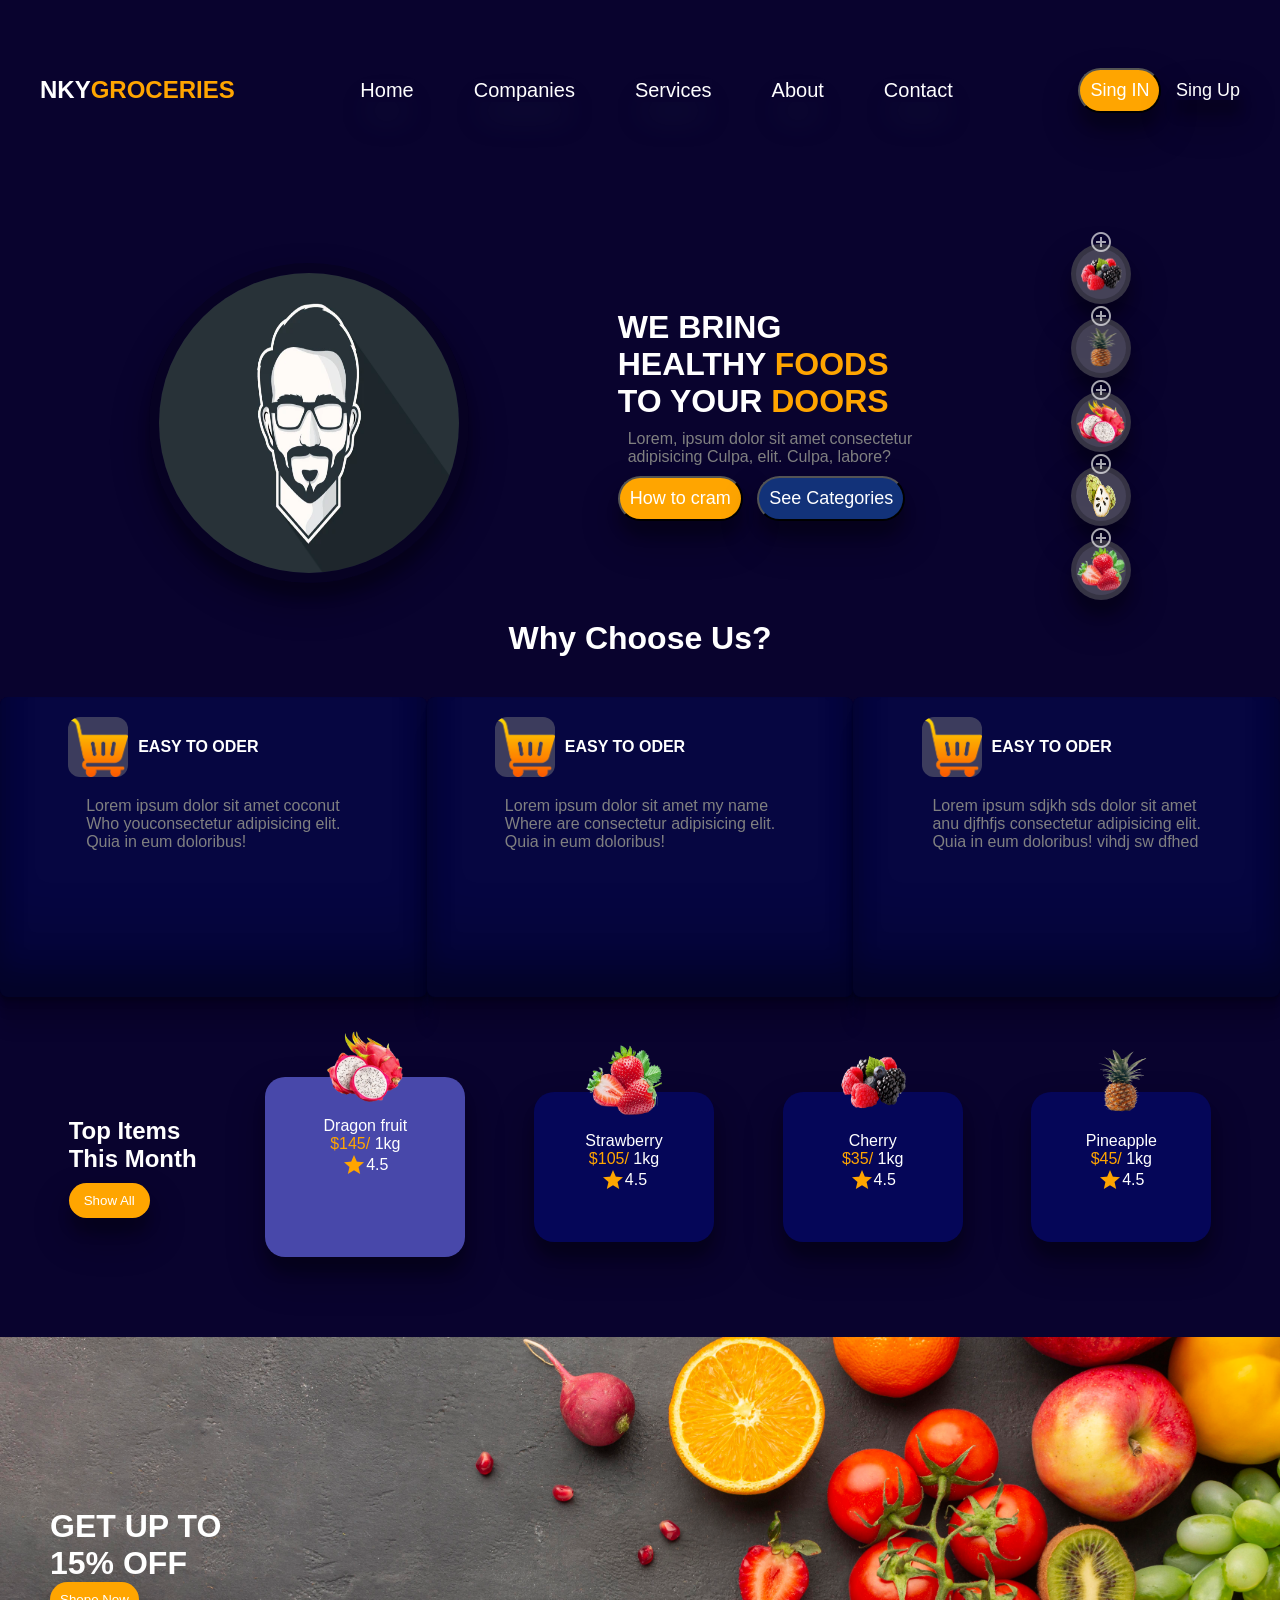
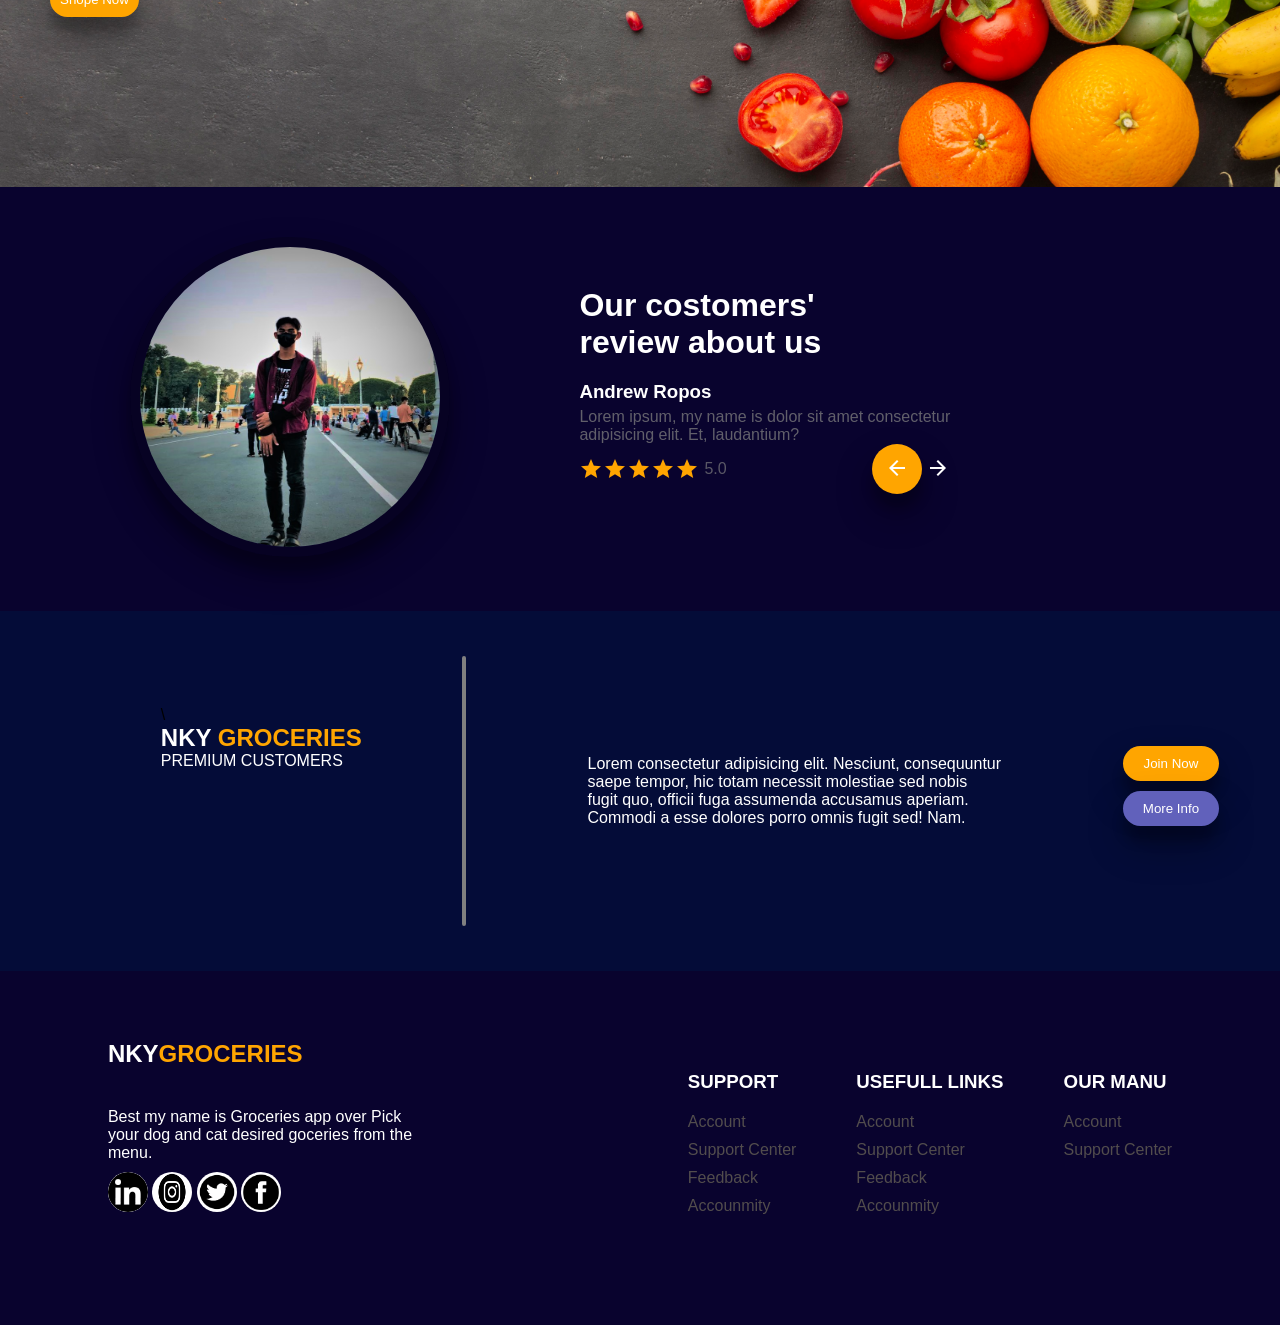
<file: index.html>
<!DOCTYPE html>
<html lang="en">
<head>
    <meta charset="UTF-8">
    <meta http-equiv="X-UA-Compatible" content="IE=edge">
    <meta name="viewport" content="width=device-width, initial-scale=1.0">
    <title>Document</title>
    <link rel="stylesheet" href="css/style.css">
    <link href="https://fonts.googleapis.com/icon?family=Material+Icons" rel="stylesheet">

</head>
<body>
    <div class="top-group">
        <nav>
            <div class="nav-left">
                <h1>NKY<span>GROCERIES</span></h1>
            </div>
            <div class="nav-center">
                <ul>
                    <li>Home</li>
                    <li>Companies</li>
                    <li>Services</li>
                    <li>About</li>
                    <li>Contact</li>
                </ul>
            </div>
            <div class="nav-right">
                <button>Sing IN</button>
                <!-- <button>Sing Up</button> -->
                <span>Sing Up</span>
            </div>
        </nav>
        <main class="container">
            <div class="container-top">
                <img src="pictures/pic1.jpg" alt="">
            </div>
            <div class="container-center">
                <h1>WE BRING <br>HEALTHY <span>FOODS</span><br>
                TO YOUR <span>DOORS</span></h1>
                <P>Lorem, ipsum dolor sit amet consectetur<br>
                 adipisicing Culpa, elit. Culpa, labore?</P>
                <div class="touch">
                    <button id="main">How to cram</button>
                    <button >See Categories</button>
    
                </div>
            </div>
            <div class=" container-buttom">
                <div class="manu">
                    <i class="material-icons ">add_circle_outline</i>
                </div>
                <img src="pictures/cherry.png" alt="">
                <div class="manu">
                    <i class="material-icons ">add_circle_outline</i>
                </div>
                <img src="pictures/pineapple.png" alt="">
                <div class="manu">
                    <i class="material-icons ">add_circle_outline</i>
                </div>
                <img src="pictures/dragon.png" alt="">
                <div class="manu">
                    <i class="material-icons ">add_circle_outline</i>
                </div>
                <img src="pictures/short.png" alt="">
                <div class="manu">
                    <i class="material-icons ">add_circle_outline</i>
                </div>
                <img src="pictures/strawberry.png" alt="">
            </div>
            
        </main>
        <div class="grid-item">
            <h1>Why Choose Us?</h1>
            <div class="grid">
                <div class="one">
                    <div class="name">
                        <img src="pictures/tool.png" alt="">
                        <h4>EASY TO ODER</h4>
                    </div>
                    <P>Lorem ipsum dolor sit amet coconut<br> Who youconsectetur adipisicing elit.<br>
                         Quia in eum doloribus!</P>
                </div>
    
                <div class="one">
                    <div class="name">
                        <img src="pictures/tool.png" alt="">
                        <h4>EASY TO ODER</h4>
                    </div>
                    <P>Lorem ipsum dolor sit amet my name <br>Where are consectetur adipisicing elit.<br>
                         Quia in eum doloribus!</P>
                </div>
    
                <div class="one">
                    <div class="name">
                        <img src="pictures/tool.png" alt="">
                        <h4>EASY TO ODER</h4>
                    </div>
                    <P>Lorem ipsum sdjkh sds dolor sit amet<br> anu djfhfjs consectetur adipisicing elit.<br>
                         Quia in eum doloribus! vihdj sw dfhed</P>
                </div>
    
            </div>
    
        </div>
        <div class="cost">
            <div class="item">
                <h2>Top Items <br>This Month</h2>
                <button>Show All</button>
            </div>
            <div class="item-fruit" id="fruit">
                <img src="pictures/dragon.png" alt="">
                <p>Dragon fruit</p>
                <p><span>$145/</span> 1kg</p>
                <div class="icon">
                    <i class="material-icons yellow ">star</i>
                    <p>4.5</p>
                </div>
            </div>
            <div class="item-fruit">
                <img src="pictures/strawberry.png" alt="">
                <p>Strawberry</p>
                <p><span>$105/</span> 1kg</p>
                <div class="icon">
                    <i class="material-icons yellow">star</i>
                    <p>4.5</p>
                </div>
            </div>
            <div class="item-fruit">
                <img src="pictures/cherry.png" alt="">
                <p>Cherry</p>
                <p><span>$35/</span> 1kg</p>
                <div class="icon">
                    <i class="material-icons yellow ">star</i>
                    <p>4.5</p>
                </div>
            </div>
            <div class="item-fruit">
                <img src="pictures/pineapple.png" alt="">
                <p>Pineapple</p>
                <p><span>$45/</span> 1kg</p>
                <div class="icon">
                    <i class="material-icons yellow">star</i>
                    <p>4.5</p>
                </div>
            </div>
        </div>
    </div>
    <div class="advertise">
        <!-- <img src="../pictures/bg fruit.jpg" alt=""> -->
        <h1>GET UP TO <br> 15% OFF</h1>
        <div>
            <button>Shope Now</button>
        </div>
    </div >
    <div class="center-group">
        <div class="profie">
            <img src="pictures/profie2.jpg" alt="">
        </div>
        <div class="text">
            <h1>Our costomers'<br>review about us</h1>
            <h3>Andrew Ropos</h3>
            <p>Lorem ipsum,  my name is dolor sit amet consectetur <br> adipisicing elit. Et, laudantium?</p>
            <div class="rank">

                <div class="group-star">
                        <i class="material-icons star">star</i>
                        <i class="material-icons star">star</i>
                        <i class="material-icons star">star</i>
                        <i class="material-icons star">star</i>
                        <i class="material-icons star">star</i>
                        <span>5.0</span>
                </div>
                <div class="arrow">
                        <button><i class="material-icons ">arrow_back</i></button>
                        <i class="material-icons ">arrow_forward</i>
                </div>
            </div>
        </div>
    </div>
    <div class="advertise2">
            <div class="ad-left">
                <div class="text" >
\                    <h2>NKY <span>GROCERIES</span></h2>
                    <span>PREMIUM CUSTOMERS</span>
                </div>
                <hr>

            </div>
            <div class="">
                <p>Lorem consectetur adipisicing elit. Nesciunt, consequuntur <br>
                     saepe tempor, hic totam necessit molestiae sed nobis <br>
                     fugit quo, officii fuga assumenda accusamus aperiam.<br> 
                     Commodi a esse dolores porro omnis fugit sed! Nam.</p>
            </div>
            <div class="ad-right">
                <button >Join Now</button>
                <button class="top">More Info</button>
            </div>
    </div>
    <div class="footer-group">
        <div class="footer-left">
            <h2>NKY<span>GROCERIES</span></h2>
            <p>Best  my name is Groceries app over Pick <br>
                your dog and cat desired goceries from the <br> menu.
            </p>
            <div class=" icon">
                <img src="pictures/in3.png" alt="">
                <img src="pictures/instagram2.png" alt="">
                <img src="pictures/twit1.png" alt="">
                <img src="pictures/facebook1.png" alt="">
            </div>
        </div>
        <div class="footer-right">
            <div class="service">
                <h3>SUPPORT</h3>
                <p>Account</p>
                <p>Support Center</p>
                <p>Feedback</p>
                <p>Accounmity</p>
            </div>
            <div class="service">
                <h3>USEFULL LINKS</h3>
                <p>Account</p>
                <p>Support Center</p>
                <p>Feedback</p>
                <p>Accounmity</p>
            </div>
            <div class="service">
                <h3>OUR MANU</h3>
                <p>Account</p>
                <p>Support Center</p>
            </div>
        </div>
    
    </div>

</div>
</body>
</html>
</file>
<file: css/style.css>
*{
    padding: 0;
    margin: 0;
}
body{
    background-color: rgb(9, 3, 46);
    /* margin: 0 200px 0 200px; */
    font-family: sans-serif;
    height: 100vh;
}
nav{
    height: 20vh;
    display: flex;
    align-items: center;
    justify-content: space-between;
    padding: 0 40px 0 40px;

}
.nav-left{
    color: white;
}
.nav-left span{
    color:orange;
}
.nav-center ul{
    display: flex;
    list-style: none;
    color:white;
    font-size: 20px;
}
.nav-center ul li{
    box-shadow: rgba(0, 0, 0, 0.3) 0px 19px 38px, rgba(0, 0, 0, 0.22) 0px 15px 12px;
    margin: 30px;
    cursor: pointer;
    box-shadow: rgb(38, 57, 77) 0px 20px 30px -10px;
}
.nav-center ul li:hover{
    border-bottom:5px solid orange;
}
.nav-right{
}
.nav-right button,#main{
    padding:10px;
    box-shadow: rgba(0, 0, 0, 0.3) 0px 19px 38px, rgba(0, 0, 0, 0.22) 0px 15px 12px;
    font-size: 18px;
    color: #FFF;
    background-color: orange;
    border-radius: 25px;
    margin-right: 10px;
}
.nav-right span{
    box-shadow: rgba(0, 0, 0, 0.3) 0px 19px 38px, rgba(0, 0, 0, 0.22) 0px 15px 12px;
    font-size: 18px;
    color: white;
}
/* ----------------step1---------------------- */
main{
    margin-top: 50px;
    display: flex;
    justify-content:space-evenly;
    align-items: center;
}
.container-top img{
    margin-top: 20px;
    width: 300px;
    height: 300px;
    border-radius: 50%;
    border: 10px solid rgba(0, 0, 0, 0.247);
    box-shadow: rgba(0, 0, 0, 0.3) 0px 19px 38px, rgba(0, 0, 0, 0.22) 0px 15px 12px;
}
.container-buttom img{
    background-color: rgba(128, 128, 128, 0.507);
    display: flex;
    width: 50px;
    height: 50px;
    border-radius: 50%;
    border: 5px solid rgba(0, 0, 0, 0.212);
    box-shadow: rgba(0, 0, 0, 0.3) 0px 19px 38px, rgba(0, 0, 0, 0.22) 0px 15px 12px;
}
.container-buttom .material-icons{
    display: flex;
    justify-content: center;
    color: rgba(255, 255, 255, 0.651);
    margin-bottom: -10px;
}

main h1{
    color: white;
}
main span{
    color: orange;
}
main p{
    color: gray;
    margin: 10px;
}
.touch button{
    box-shadow: rgba(0, 0, 0, 0.3) 0px 19px 38px, rgba(0, 0, 0, 0.22) 0px 15px 12px;
    padding:10px;
    font-size: 18px;
    color: #FFF;
    background-color: rgb(18, 50, 121);
    border-radius: 25px;
    margin-right: 10px;

}

/* -----------Step2-------------- */

.grid-item h1{
    text-align: center;
    color: #FFF;
    margin-top: 20px;
    margin-bottom: 40px;
}
.grid{
    display: flex;
    justify-content: space-between;
}

.grid-item .one {
    display: flex;
    flex-direction: column;
    align-items: center;
    background-color:rgb(6, 6, 65);
    width: 430px;
    height: 300px;
    border-radius: 8px;
    box-shadow: rgba(0, 0, 0, 0.17) 0px -23px 25px 0px inset, rgba(0, 0, 0, 0.15) 0px -36px 30px 0px inset, rgba(0, 0, 0, 0.1) 0px -79px 40px 0px inset, rgba(0, 0, 0, 0.06) 0px 2px 1px, rgba(0, 0, 0, 0.09) 0px 4px 2px, rgba(0, 0, 0, 0.09) 0px 8px 4px, rgba(0, 0, 0, 0.09) 0px 16px 8px, rgba(0, 0, 0, 0.09) 0px 32px 16px;}
.grid-item .one img{
    width: 60px;
    height: 60px;
    border-radius: 20%;
    background-color:rgba(128, 128, 128, 0.445);
}
.grid-item .one .name{
    margin-top: 20px;
    margin-bottom: 20px;
    display: flex;
    align-items: center;
}
.grid-item h4{
    color:white;
    margin-left: 10PX;
    margin-right: 100px;
}
.grid-item p {
    color: gray;
}

/* ----------Step4----------------- */
.cost{
    padding: 80px 0 80px 0;
    display: flex;
    align-items: center;
    justify-content:space-evenly;
    /* background-color: aqua; */
}
h2{
    color:white;
}
.cost button{
    box-shadow: rgba(0, 0, 0, 0.3) 0px 19px 38px, rgba(0, 0, 0, 0.22) 0px 15px 12px;
    border: none;
    color: #FFF;
    margin-top: 10px;
    padding:10px 15px 10px 15px;
    border-radius: 20px;
    background-color: orange;
}
.cost .item-fruit{
    display: flex;
    flex-direction: column;
    justify-content: center;
    align-items: center;
    background-color: rgb(5, 6, 88);
    width: 180px;
    height: 150px;
    border-radius: 20px;
    color: white;
    box-shadow: rgba(0, 0, 0, 0.3) 0px 19px 38px, rgba(0, 0, 0, 0.22) 0px 15px 12px;

}
.cost img{
    width: 80px;
    height: 80px;
    margin-top: -100px;
    margin-bottom: 10px;
}
.cost .icon{
    display: flex;
    align-items: center;
}
.cost span,.yellow{
    color: orange;
}
.cost #fruit{
    width: 200px;
    height: 180px;
    background: rgb(72, 72, 170);
}
#fruit img{
    margin-top: -130px;
}

/* ----------Step5---------- */

.advertise{
    height: 50vh;
    background: url(../pictures/bg\ fruit.jpg) no-repeat;
    background-size: cover;
    display: flex;
    flex-direction:column;
    justify-content: center;
    padding-left: 50px;
}
.advertise h1{
    color: #FFF;
}
.advertise button{
    padding: 10px;
    border-radius: 20px;
    color: #FFF;
    background: orange;
    border: none;
    box-shadow: rgba(0, 0, 0, 0.3) 0px 19px 38px, rgba(0, 0, 0, 0.22) 0px 15px 12px; */
}

/* ----------------Step6----------- */
.center-group{
    display: flex;
    padding: 40px;
    justify-content: space-evenly;
    padding: 50px 0 50px 0;
}
.profie img{
    margin-left: -200px;
    width: 300px;
    height: 300px;
    border-radius: 50%;
    border: 10px solid rgba(0, 0, 0, 0.247);
    box-shadow: rgba(0, 0, 0, 0.3) 0px 19px 38px, rgba(0, 0, 0, 0.22) 0px 15px 12px;
}
.text{
    margin-top: 50px;
    margin-left: -200px;
}
.text h1{
    color: #FFF;
    margin-bottom: 20px;
}
.text h3{
    color: #FFF;
    margin-bottom: 5px;
}
.text p{
    color: rgba(128, 128, 128, 0.747);
}
.group-star{
    display: flex;
    align-items: center;
}
.group-star .star{
    color: orange;
}
.group-star span{
    margin-left: 5px;
    color: rgba(128, 128, 128, 0.678);
}
.rank{
    display: flex;
    justify-content: space-between;
    color: white;
}
.arrow button {
    color: #FFF;
    width: 50px;
    height: 50px;
    border-radius: 50%;
    border: none;
    background: orange;
    box-shadow: rgba(0, 0, 0, 0.3) 0px 19px 38px, rgba(0, 0, 0, 0.22) 0px 15px 12px;
}
 /* -----------Step7--------- */

.advertise2{
    background: rgb(4, 12, 56);
    display: flex;
    align-items: center;
    justify-content:space-around;
    height: 40vh;
}
.ad-left{
    height: 30vh;
    display: flex;
}
.ad-left .text{
    margin-left: 100px;
}
.advertise2 h2 span{
    color: orange;
}
.ad-left hr{
    margin-left: 100px;
    border: 2px solid gray;
    border-radius: 5px;
}
.advertise2 span{
    color: #FFF;
}
.advertise2 p{
    color: #FFF;
}
.ad-right{
    display: flex;
    flex-direction: column;
}
.ad-right button{
    padding:10px 20px 10px 20px;
    border-radius: 20px;
    margin-bottom: 10px;
    border: none;
    color: #FFF;
    background-color: orange;
    box-shadow: rgba(0, 0, 0, 0.3) 0px 19px 38px, rgba(0, 0, 0, 0.22) 0px 15px 12px;

}
.ad-right .top{
    background-color: rgb(97, 97, 187);
}

/* -------------Step7---------- */

.footer-group{
    display: flex;
    align-items: center;
    justify-content: space-around;
    padding:100px 0 100px 0;
}
.footer-group .icon img{
    margin-top: 10px;
    width: 40px;
    height: 40px;
    border-radius: 50%;
    background-color: #FFF;
}
.footer-left p{
    color: #FFF;

}
.footer-left span{
    color: orange;
}
.footer-right{
    display: flex;
    justify-content: space-evenly;
}
.footer-group h2{
    margin-top: -40px;
    color: white;
    margin-bottom: 40px;
}
.service{
    margin-left: 60px;
}
.service h3{
    color: #FFF;
    margin-bottom: 20px;
}
.service p{
    color:rgb(82, 77, 77);
    margin-bottom: 10px;
}
</file>
